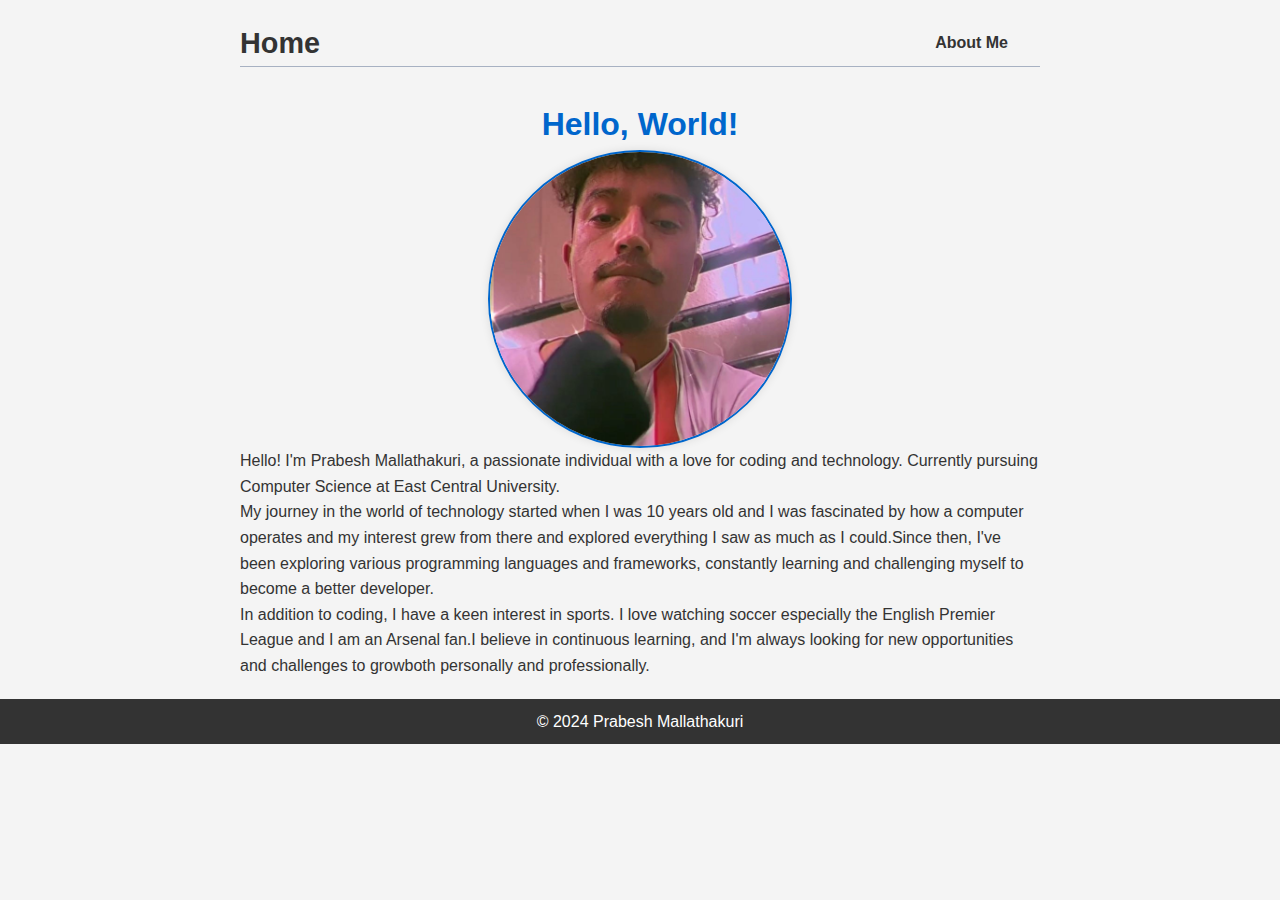
<file: index.html>
<!DOCTYPE html>
<html lang="en">
<head>
    <meta charset="UTF-8">
    <meta name="viewport" content="width=device-width, initial-scale=1.0">
    <link rel="stylesheet" href="style.css">
    <title>Hello World</title>
</head>
<body>
    <div class="container">
        <div class="nav">
            <div class="logo-img">
               <a id="img-logo" class="nav-link-logo" href="/"> Home</a>
            </div>
            <div class="links">
                <a class="nav-link-logo" href="./about.html">About Me</a>
  
            </div>
        </div>
        <h1 class="welcome-heading" >Hello, World!</h1>
        <div class="img-container">

            <img id="profile-pic" src="./profile.jpeg" alt="Profile Picture">
        </div>
        <p>
            Hello! I'm Prabesh Mallathakuri, a passionate individual with a love for coding and technology. Currently pursuing Computer Science at East Central University.
        </p>
        <p>
            My journey in the world of technology started when I was 10 years old and I was fascinated  by how a computer operates and  my interest grew from there and explored everything I saw as much as I could.Since then, I've been exploring various programming languages and frameworks, constantly learning and challenging myself to become a better developer.
        </p>
        <p>
            In addition to coding, I have a keen interest in sports. I love watching soccer especially the English Premier League and I am an Arsenal fan.I believe in continuous learning, and I'm always looking for new opportunities and challenges to growboth personally and professionally.
        </p>    
    </div>
    <footer>
        &copy; 2024 Prabesh Mallathakuri
    </footer>
</body>
</html>
</file>
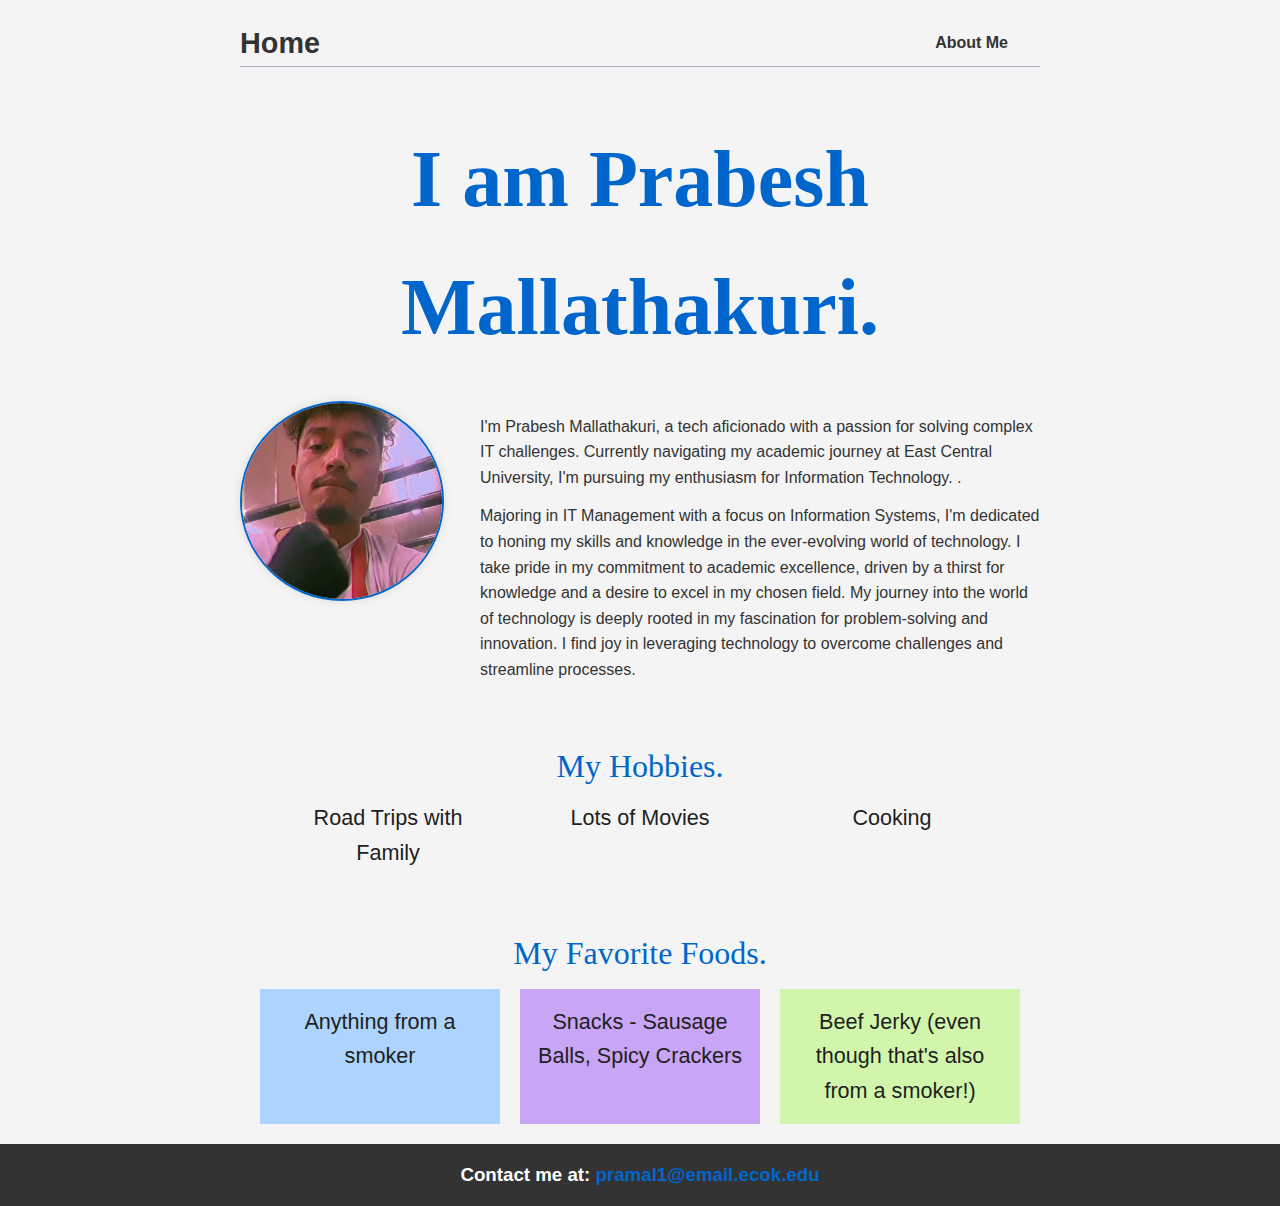
<file: about.html>
<!DOCTYPE html>
<html lang="en">
<head>
    <meta charset="UTF-8">
    <meta name="viewport" content="width=device-width, initial-scale=1.0">
    <title>About Page Css</title>
    <link rel="stylesheet" href="style.css">
</head>
<body>
    <div class="container">

        <div class="nav">
            <div class="logo-img">
               <a id="img-logo" class="nav-link-logo" href="/"> Home</a>
            </div>
            <div class="links">
                <a class="nav-link-logo" href="./about.html">About Me</a>

            </div>
        </div>

        <div class="about-section">

            <div class="header-name">
                <h1>I am Prabesh Mallathakuri. </h1>
            </div>

            <div class="about-details">
                <div class="about-img">
                    <img src="./profile.jpeg" alt="">
                </div>
                <div class="about-text">
                   
                        <p> 
                             I'm Prabesh Mallathakuri, a tech aficionado with a passion for 
                            solving complex IT challenges. Currently navigating my academic 
                            journey at East Central University, I'm pursuing my enthusiasm for
                            Information Technology.
                            .
                        </p>
                        <p>
                                Majoring in IT Management with a focus on Information Systems,
                                I'm dedicated to honing my skills and knowledge in the ever-evolving 
                                world of technology.
                                I take pride in my commitment to academic excellence, driven by a 
                                thirst for knowledge and a desire to excel in my chosen field.
                                My journey into the world of technology is deeply rooted in my 
                                fascination for problem-solving and innovation. I find joy in leveraging 
                                technology to overcome challenges and streamline processes.


                        </p>
                </div>
            </div>
        </div>

        <div class="my-interests">
            <div class="header-name">
                <h1>My Hobbies. </h1>
            </div>

            <div class="interests-details">
                
                <div class="interests-text">
                    <h2>Road Trips with Family</h2>
                    <h2>Lots of Movies</h2>
                    <h2>Cooking</h2>
                </div>
            </div>
        </div>

        <div class="my-foods">
            <div class="foods-name">
                <h1>My Favorite Foods. </h1>
            </div>

            <div class="foods-details">
                
                <div class="foods-text">
                    <h2>Anything from a smoker</h2>
                    <h2>Snacks - Sausage Balls, Spicy Crackers</h2>
                    <h2>Beef Jerky (even though that's also from a smoker!)</h2>
                </div>
            </div>
        </div>


        </div>


    </div>
    <div class="footer">
        <h3>Contact me at: <a href="mailto:pramal1@email.ecok.edu ">pramal1@email.ecok.edu </a> </h3>
    </div>
    
</body>
</html>
</file>
<file: style.css>
/* Reset some default styles for better consistency */
*{
    margin: 0;
    padding: 0;
    border: 0;
}

/* Typography */
body {
    font-family: 'Arial', sans-serif; /* Use Google Font or web-safe font */
    font-size: 16px;
    line-height: 1.6;
    color: #333; /* Set body text color */
}

h1, h2 {
    font-family: 'Helvetica', sans-serif; /* Use Google Font or web-safe font */
}

/* Colors and Backgrounds */
body {
    background-color: #f4f4f4; /* Set body background color */
}

h1, h2 {
    color: #0066cc; /* Set heading text color */
}

footer {
    background-color: #333; /* Set footer background color */
    color: #fff; /* Set footer text color */
    padding: 10px;
    text-align: center;
}

/* Box Model */
.container {
    max-width: 800px;
    margin: 0 auto;
    padding: 20px;
}

/* Image Styling */
img {
    max-width: 100%;
    height: auto;
    border: 2px solid #0066cc; /* Set border color for the profile picture */
    border-radius: 50%; /* Make the profile picture circular */
    box-shadow: 0 0 10px rgba(0, 0, 0, 0.1); /* Add a subtle shadow */
}
.welcome-heading
{
    text-align: center;
    margin-top: 2rem;
}
#profile-pic
{
    width: 300px;
}

/* Link Styling */
a {
    color: #0066cc; /* Set link color */
    text-decoration: none;
    font-weight: bold;
}

a:hover {
    text-decoration: underline; /* Underline links on hover */
}
.nav
{
    display: flex;
    justify-content: space-between;
    align-items: center;
    border-bottom: 1px solid #a7b1c2;
}
.nav img
{
    width: 60px;
    opacity: 0.8;
}
.nav-link-logo:nth-child(1)
{
    margin-right: 2rem;
}
.nav-link-logo:nth-child(2)
{
    margin-right: 2rem;
}
.img-container
{
    display: flex;
    width: 100%;
    justify-content: center;
    align-items: center;
}

/* --------- About Pages styling -------*/
#img-logo
{
    font-size: 1.8rem;
}
.nav-link-logo
{
   
    color: #333;
}
.container .about-section .header-name{
    margin-top: 3rem;
}

.container .about-section .header-name h1
{
    text-align: center;
    font-size: 5rem;
    margin-bottom: 30px;
    font-family: Georgia, 'Times New Roman', Times, serif;
}

.container .about-section .about-details
{
    display: flex;
    justify-content: space-between;
}
.about-img{
    width: 30%;
}
.about-text
{
    width: 70%;
}
.about-text h2
{
    color: #0066cc;
    font-size: 2rem;
    font-family: Georgia, 'Times New Roman', Times, serif;
    line-height: 2.4rem;
    font-weight: 500;
}
.about-text p
{
    margin-top: 0.8rem;
}
.container .about-section .about-details img
{
    width: 200px;
}
.my-interests, .my-foods
{
    margin-top: 4rem;
}
.my-interests .header-name h1, .my-foods h1
{
    text-align: center;
    color: #0066cc;
    font-size: 2rem;
    font-family: Georgia, 'Times New Roman', Times, serif;
    line-height: 2.4rem;
    font-weight: 500;
}
.my-interests .interests-details .interests-text, .my-foods .foods-text
{
    display: flex;
    justify-content: space-evenly;
    margin-top: 1rem;
}
.my-interests .interests-details .interests-text h2, .foods-text h2
{
    width: 26%;
    text-align: center;
    color: #1e1e1e;
    font-size: 1.35rem;
    font-weight: 500;
    font-family: 'Segoe UI', Tahoma, Geneva, Verdana, sans-serif;
}

.foods-text h2:nth-child(1)
{
    background: #acd4fc;
    padding: 1rem;
}
.foods-text h2:nth-child(2)
{
    background: #c8a5f5;
    padding: 1rem;
}
.foods-text h2:nth-child(3)
{
    background: #d1f6ab;
    padding: 1rem;
}
.footer
{
    background: #333;
    padding: 1rem ;
    color: #fff;
    text-align: center;
}




/* Responsive Design */
@media only screen and (max-width: 600px) {
    /* Styles for mobile view */
    body {
        font-size: 14px;
    }
    .container .about-section .header-name h1
    {
        font-size: 2rem;
    }
    .container .about-section .about-details
    {
        flex-direction: column;
        justify-content: center;
        align-items: center;
    }
    .about-text h2
    {
        font-size: 1.4rem;
        line-height: 1.75rem;
    }
    .about-text
    {
        width: 90%;
    }
    .foods-text, .interests-text {
        flex-direction: column;
        justify-content: center;
        gap: 1rem;
        align-items: center;
    }
    .my-interests .interests-details .interests-text h2, .foods-text h2 {
        width: 86%;
    }
    .footer h3{
        font-size: 1rem;
    }

}

/* Additional styles for larger screens if needed */
@media only screen and (min-width: 601px) {
    /* Styles for desktop view */
}
</file>
